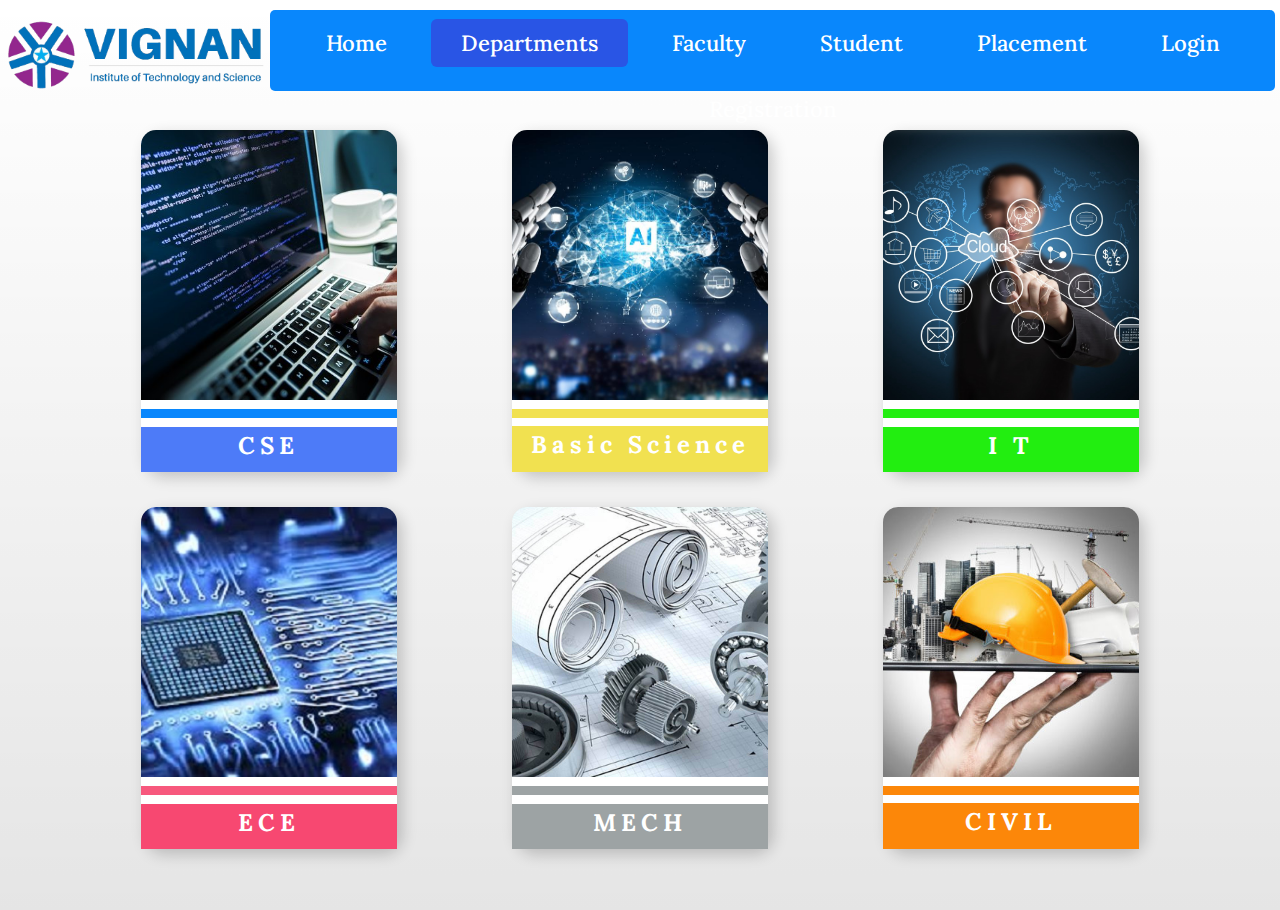
<file: departments.html>
<!DOCTYPE html>
<html lang="en">
<head>
    <meta charset="UTF-8">
    <meta http-equiv="X-UA-Compatible" content="IE=edge">
    <meta name="viewport" content="width=device-width, initial-scale=1.0">
    <title>Departments</title>
    <link rel="stylesheet" href="https://cdnjs.cloudflare.com/ajax/libs/font-awesome/6.2.0/css/all.min.css">    
    <link rel="preconnect" href="https://fonts.gstatic.com" crossorigin>
    <link href="https://fonts.googleapis.com/css2?family=Lora:ital@1&display=swap" rel="stylesheet">
    <link rel="stylesheet" href="css/departments.css">
    <link rel="icon" href="img/title.png" type="image/icon type">
</head>
<body>
    <div class="header" >
        <nav id="navbar">
            <a href="index.html">
                <img src="img/logo.png" class="logo">
            </a>
            <ul id="menu">
                    <li><a  href="index.html">Home</a></li>
                    <li class="btn"><a  href="departments.html">Departments</a></li>
                    <li><a  href="faculty.html">Faculty</a></li>
                    <li><a  href="student_chapter.html">Student</a></li>
                    <li><a  href="placement.html">Placement</a></li>
                    <li><a  href="login.html">Login</a></li>
                    <li><a  href="registration.html">Registration</a></li>
            </ul>
        </nav>
    </div>
      <div class="row1">
        <div class="card">
            <div class="card-image-cse">
            </div>
            <div class="card-line-cse">
        </div>
            <div class="card-text-cse">
                <a href="http://vignaniit.edu.in/cse.php"><h2>CSE</h2></a>
            </div>
        </div>
        <div class="card">
            <div class="card-image-ai">
            </div>
            <div class="card-line-ai">

            </div>
            <div class="card-text-ai">
                <a href="http://vignaniit.edu.in/bsh.php"><h2>Basic Science</h2></a>
            </div>
        </div>
        <div class="card">
            <div class="card-image-it">
            </div>
            <div class="card-line-it">

            </div>
            <div class="card-text-it">
                <a href="http://vignaniit.edu.in/it.php"><h2>I T</h2></a>
            </div>
        </div>
    </div>
    <div class="row2">
        <div class="card">
            <div class="card-image-ece">
            </div>
            <div class="card-line-ece">

            </div>
            <div class="card-text-ece">
                <a href="http://vignaniit.edu.in/ece.php"><h2>ECE</h2></a>
            </div>
        </div>
        <div class="card">
            <div class="card-image-mech">
            </div>
            <div class="card-line-mech">

            </div>
            <div class="card-text-mech">
                <a href="http://vignaniit.edu.in/mech.php"><h2>MECH</h2></a>
            </div>
        </div>
        <div class="card">
            <div class="card-image-civil">
            </div>
            <div class="card-line-civil">

            </div>
            <div class="card-text-civil">
                <a href="http://vignaniit.edu.in/civil.php"><h2>CIVIL</h2></a>
            </div>
        </div>
    </div>

</body>
</html>
</file>
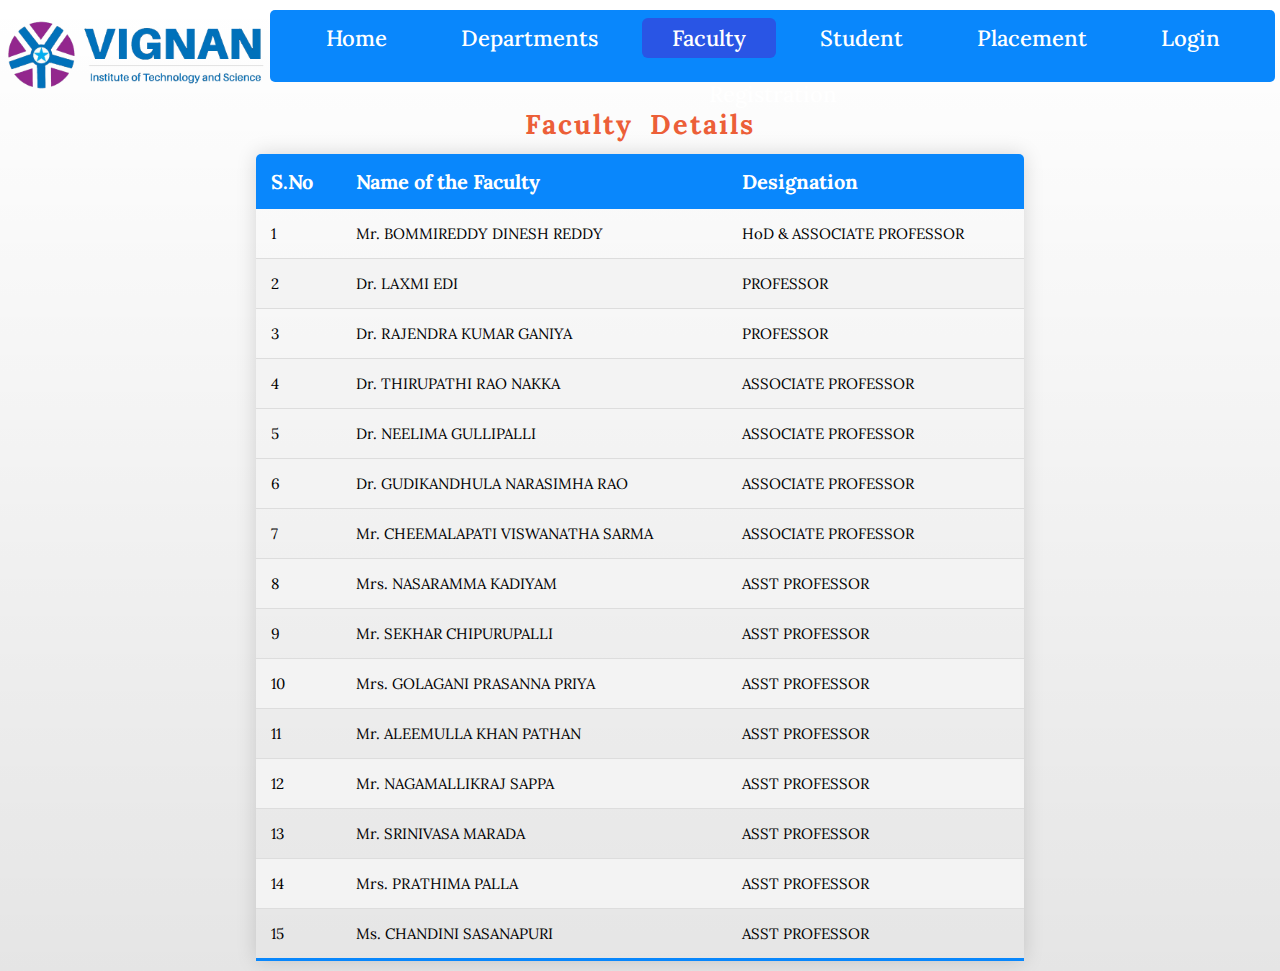
<file: faculty.html>
<!DOCTYPE html>
<html lang="en">
<head>
    <meta charset="UTF-8">
    <meta http-equiv="X-UA-Compatible" content="IE=edge">
    <meta name="viewport" content="width=device-width, initial-scale=1.0">
    <title>Faculty Details</title>
    <link rel="stylesheet" href="https://cdnjs.cloudflare.com/ajax/libs/font-awesome/6.2.0/css/all.min.css">    
    <link rel="preconnect" href="https://fonts.gstatic.com" crossorigin>
    <link href="https://fonts.googleapis.com/css2?family=Lora:ital@1&display=swap" rel="stylesheet">
    <link rel="stylesheet" href="css/faculty.css">
    <link rel="icon" href="img/title.png" type="image/icon type">
</head>
<body>
    <div class="header" >
        <nav id="navbar">
            <a href="index.html">
                <img src="img/logo.png" class="logo">
            </a>
            <ul id="menu">
                <li><a  href="index.html">Home</a></li>
                <li ><a  href="departments.html">Departments</a></li>
                <li class="btn"><a  href="faculty.html">Faculty</a></li>
                <li><a  href="student_chapter.html">Student</a></li>
                <li><a  href="placement.html">Placement</a></li>
                <li><a  href="login.html">Login</a></li>
                <li><a  href="registration.html">Registration</a></li>
            </ul>
        </nav>
    </div>
    <div class="faculty-details">
        <div class="title">
            Faculty Details
        </div>
        <div class="faculty-table">
                <table class="factable" >
                    <thead class="thead-dark">
                        <tr><th>S.No</th><th>Name of the Faculty</th><th>Designation</th></tr>                        </thead>
            <tbody>
            <tr>
            <td>
            <p>1</p>
            </td>
            <td>
            <p>Mr. BOMMIREDDY DINESH REDDY</p>
            </td>
            <td>
            HoD &amp; ASSOCIATE PROFESSOR
            </td>
            </tr>
            <tr>
            <td>
            <p>2</p>
            </td>
            <td>
            <p>Dr. LAXMI EDI</p>
            </td>
            <td>
            <p>PROFESSOR</p>
            </td>
            </tr>
            <tr>
            <td>
            <p>3</p>
            </td>
            <td>
            <p>Dr. RAJENDRA KUMAR GANIYA</p>
            </td>
            <td>
            PROFESSOR
            </td>
            </tr>
            <tr>
            <td>
            <p>4</p>
            </td>
            <td>
            <p>Dr. THIRUPATHI RAO NAKKA</p>
            </td>
            <td>
            <p>ASSOCIATE PROFESSOR</p>
            </td>
            </tr>
            <tr>
            <td>
            <p>5</p>
            </td>
            <td>
            <p>Dr. NEELIMA GULLIPALLI</p>
            </td>
            <td>
            <p>ASSOCIATE PROFESSOR</p>
            </td>
            </tr>
            <tr>
            <td>
            <p>6</p>
            </td>
            <td>
            <p>Dr. GUDIKANDHULA NARASIMHA RAO</p>
            </td>
            <td>
            <p>ASSOCIATE PROFESSOR</p>
            </td>
            </tr>
            <tr>
            <td>
            <p>7</p>
            </td>
            <td>
            <p>Mr. CHEEMALAPATI VISWANATHA SARMA</p>
            </td>
            <td>
            <p>ASSOCIATE PROFESSOR</p>
            </td>
            </tr>
            <tr>
            <td>
            <p>8</p>
            </td>
            <td>
            <p>Mrs. NASARAMMA KADIYAM</p>
            </td>
            <td>
            <p>ASST PROFESSOR</p>
            </td>
            </tr>
            <tr>
            <td>
            <p>9</p>
            </td>
            <td>
            <p>Mr. SEKHAR CHIPURUPALLI</p>
            </td>
            <td>
            <p>ASST PROFESSOR</p>
            </td>
            </tr>
            <tr>
            <td>
            <p>10</p>
            </td>
            <td>
            <p>Mrs. GOLAGANI PRASANNA PRIYA</p>
            </td>
            <td>
            ASST PROFESSOR
            </td>
            </tr>
            <tr>
            <td>
            <p>11</p>
            </td>
            <td>
            <p>Mr. ALEEMULLA KHAN PATHAN</p>
            </td>
            <td>
            <p>ASST PROFESSOR</p>
            </td>
            </tr>
            <tr>
            <td>
            <p>12</p>
            </td>
            <td>
            <p>Mr. NAGAMALLIKRAJ SAPPA</p>
            </td>
            <td>
            ASST PROFESSOR
            </td>
            </tr>
            <tr>
            <td>
            <p>13</p>
            </td>
            <td>
            <p>Mr. SRINIVASA MARADA</p>
            </td>
            <td>
            ASST PROFESSOR
            </td>
            </tr>
            <tr>
            <td>
            <p>14</p>
            </td>
            <td>
            <p>Mrs. PRATHIMA PALLA</p>
            </td>
            <td>
            ASST PROFESSOR
            </td>
            </tr>
            <tr>
            <td>
            <p>15</p>
            </td>
            <td>
            <p> Ms. CHANDINI SASANAPURI</p>
            </td>
            <td>
            ASST PROFESSOR
            </td>
            </tr>
           
           
            </tbody>
          </table>
        </div>
   
    </div>
</body>
</html>
</file>
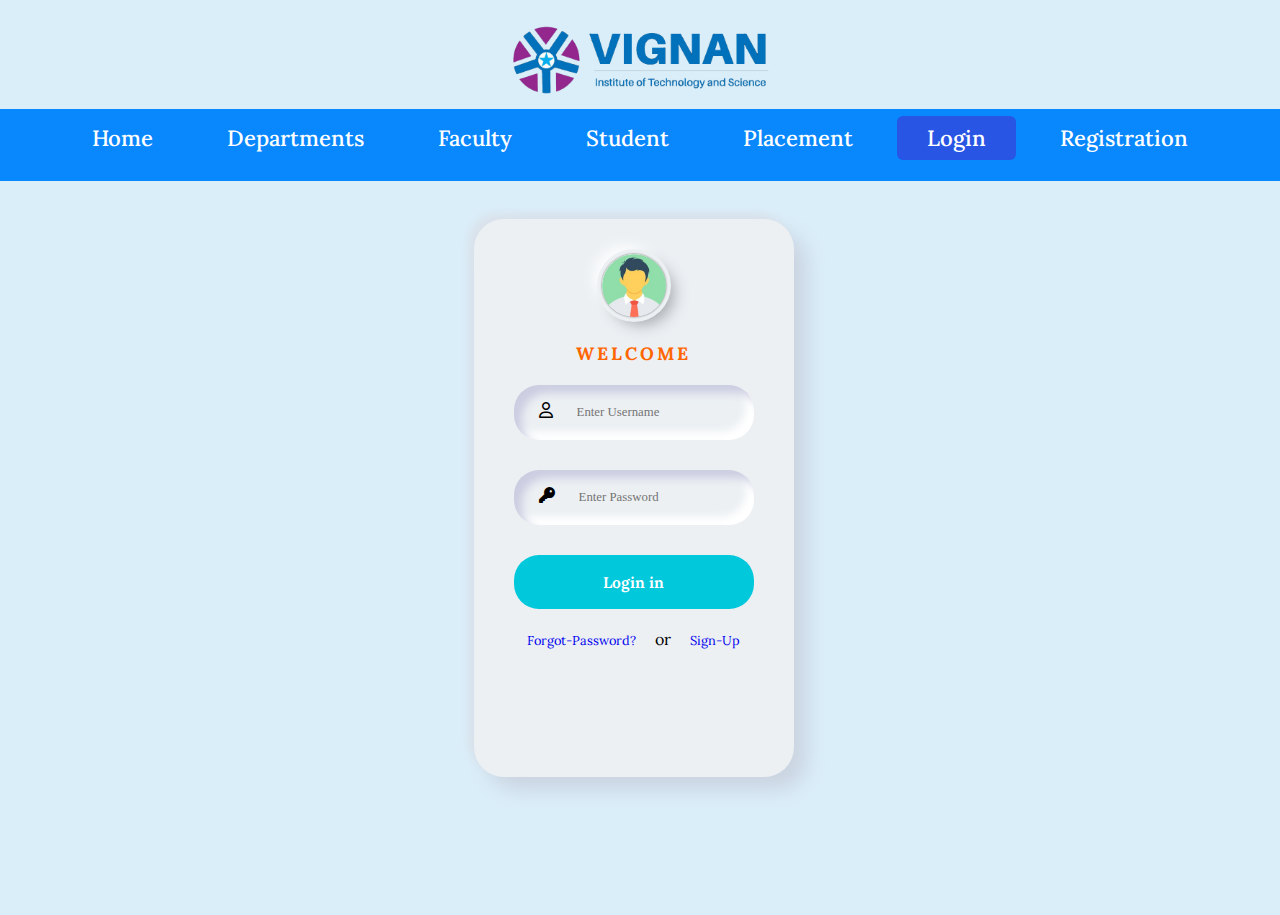
<file: login.html>
<!DOCTYPE html>
<html lang="en">
<head>
    <meta charset="UTF-8">
    <meta http-equiv="X-UA-Compatible" content="IE=edge">
    <meta name="viewport" content="width=device-width, initial-scale=1.0">
    <title>Login </title>
    <link rel="icon" href="img/title.png" type="image/icon type">
<link rel="stylesheet" href="https://cdnjs.cloudflare.com/ajax/libs/font-awesome/6.2.0/css/all.min.css">    
<link rel="preconnect" href="https://fonts.gstatic.com" crossorigin>
<link href="https://fonts.googleapis.com/css2?family=Lora:ital@1&display=swap" rel="stylesheet">
    <link rel="stylesheet" href="css/login.css">
    <script>
        function validate(){
        var username=document.getElementById("iusername");
        var password = document.getElementById("password");
        if (username.value == "Student" && password.value == "Cse"){
            alert("Login Successfull");
            window.open("index.html");
        }
        else{
            alert('invalid username or password')
        }
    }
    </script>
</head>
<body>
    <div class="header" >
        <nav id="navbar">
            <a href="index.html">
                <img src="img/logo.png" class="logo">
            </a>
            <ul id="menu">
                <li><a  href="index.html">Home</a></li>
                <li ><a  href="departments.html">Departments</a></li>
                <li ><a  href="faculty.html">Faculty</a></li>
                <li><a  href="student_chapter.html">Student</a></li>
                <li><a  href="placement.html">Placement</a></li>
                <li class="btn"><a  href="login.html">Login</a></li>
                <li><a  href="registration.html">Registration</a></li>
            </ul>
        </nav>
    </div>
    <div class="loginform">
        <div class="limg">
            <img src="img/wel.jpg">
            <span>WELCOME</span>
        </div>
        <form name="LoginForm">
        <div class="fields">
            <div class="username">
                <i class="fa-regular fa-user"></i>
                <input type="text" id="iusername" class="iusername" 
                placeholder="Enter Username" required>
            </div>
            
            <div class="Password">
                <i class="fa-sharp fa-solid fa-key"></i>
                <input type="password" id="password" class="password" 
                placeholder="Enter Password" required>
            </div>
            <button type="submit" onclick="validate()" class="signin">Login in</button>
            <div class="link">
                <a href="#">Forgot-Password?</a> or
                <a href="registration.html">Sign-Up</a>
            </div>
        </div>
    </form>
    </div>
</body>
</html>
</file>
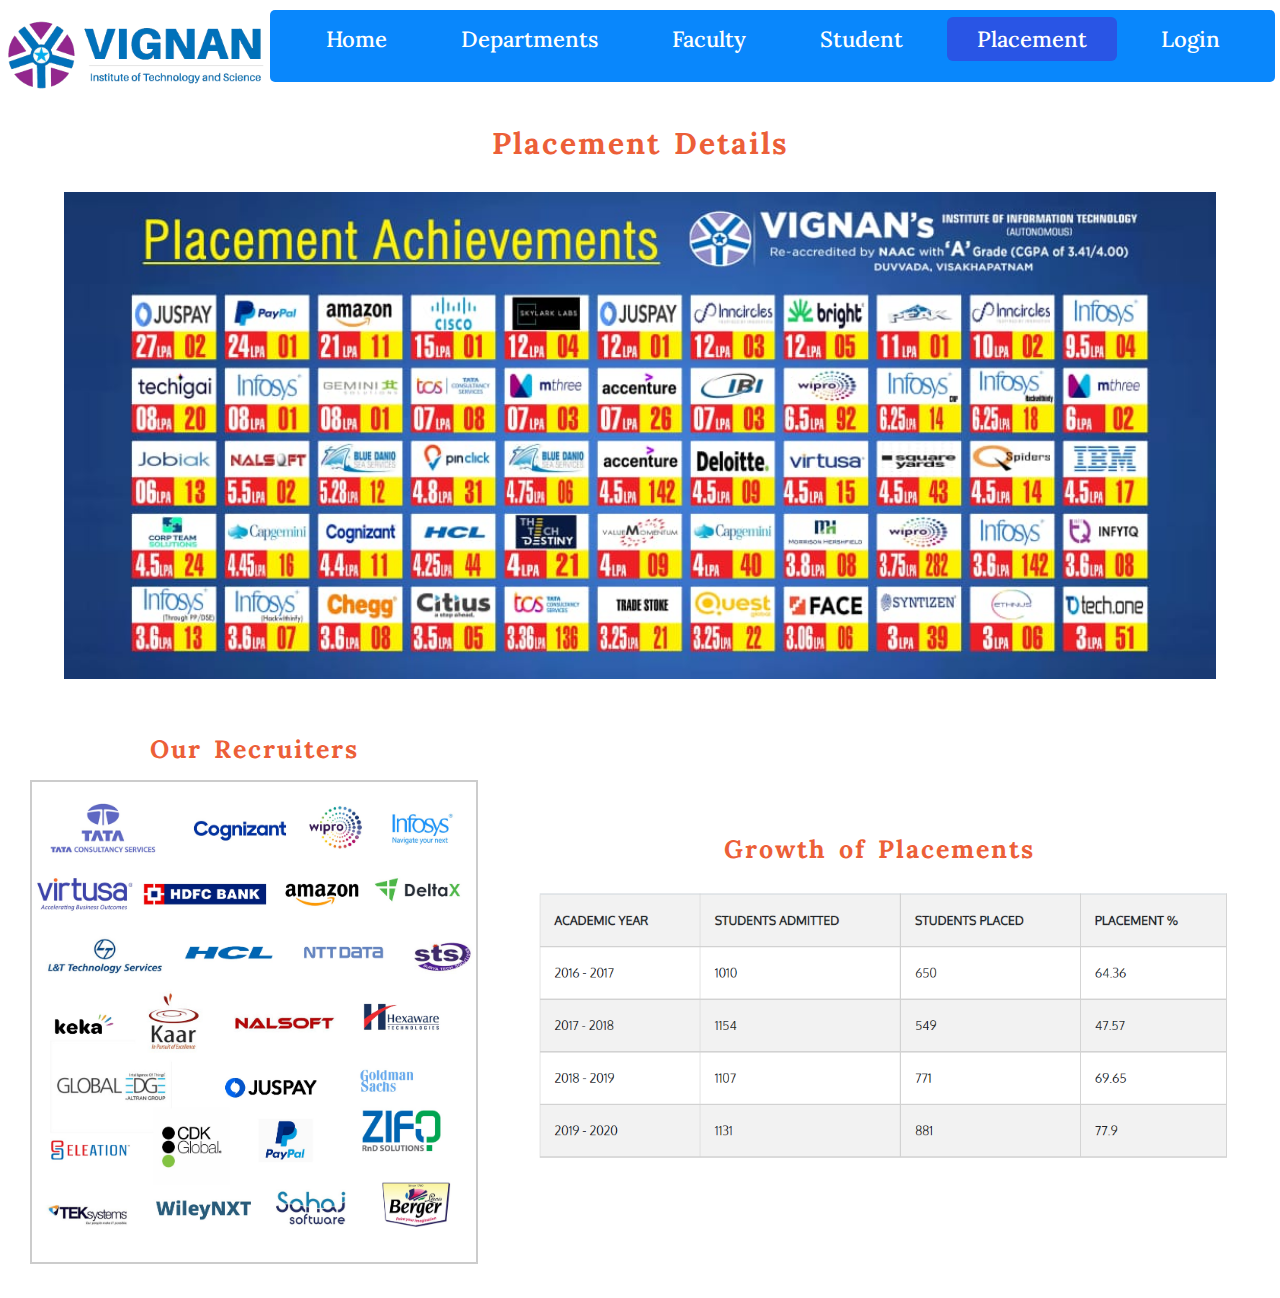
<file: placement.html>
<!DOCTYPE html>
<html lang="en">
<head>
    <meta charset="UTF-8">
    <meta http-equiv="X-UA-Compatible" content="IE=edge">
    <meta name="viewport" content="width=device-width, initial-scale=1.0">
    <title>Departments</title>
    <link rel="stylesheet" href="https://cdnjs.cloudflare.com/ajax/libs/font-awesome/6.2.0/css/all.min.css">    
    <link rel="preconnect" href="https://fonts.gstatic.com" crossorigin>
    <link href="https://fonts.googleapis.com/css2?family=Lora:ital@1&display=swap" rel="stylesheet">
    <link rel="stylesheet" href="css/placement.css">
    <link rel="icon" href="img/title.png" type="image/icon type">
</head>
<body>
    <div class="header" >
        <nav id="navbar">
           <a href="index.html">
                <img src="img/logo.png" class="logo">
            </a>
            <ul id="menu">
                <li><a  href="index.html">Home</a></li>
                <li ><a  href="departments.html">Departments</a></li>
                <li ><a  href="faculty.html">Faculty</a></li>
                <li><a  href="student_chapter.html">Student</a></li>
                <li class="btn"><a  href="placement.html">Placement</a></li>
                <li><a  href="login.html">Login</a></li>
                <li><a  href="registration.html">Registration</a></li>
            </ul>
        </nav>
    </div>
    <div class="placement-details">
        <div class="title">
            Placement Details
        </div>
        <div class="placement">
            <img src="img/placement.jpg">
        </div>
        <div class="part2">
            <div class="companies">
                <div class="name">
                    Our Recruiters 
                </div>
                <img src="img/companies.jpg">

            </div>
            <div class="table">
                <div class="name">
                    Growth of Placements
                </div>
                <img src="img/table.png">
            </div>
        </div>
    </div>
    <script>
        window.addEventListener("scroll",function(){
            var home=document.getElementById("home");
            var navbar=document.getElementById("navbar");
            navbar.classList.toggle("sticky",window.scrollY >0);
            
        })
       
       </script>
</body>
</html>
</file>
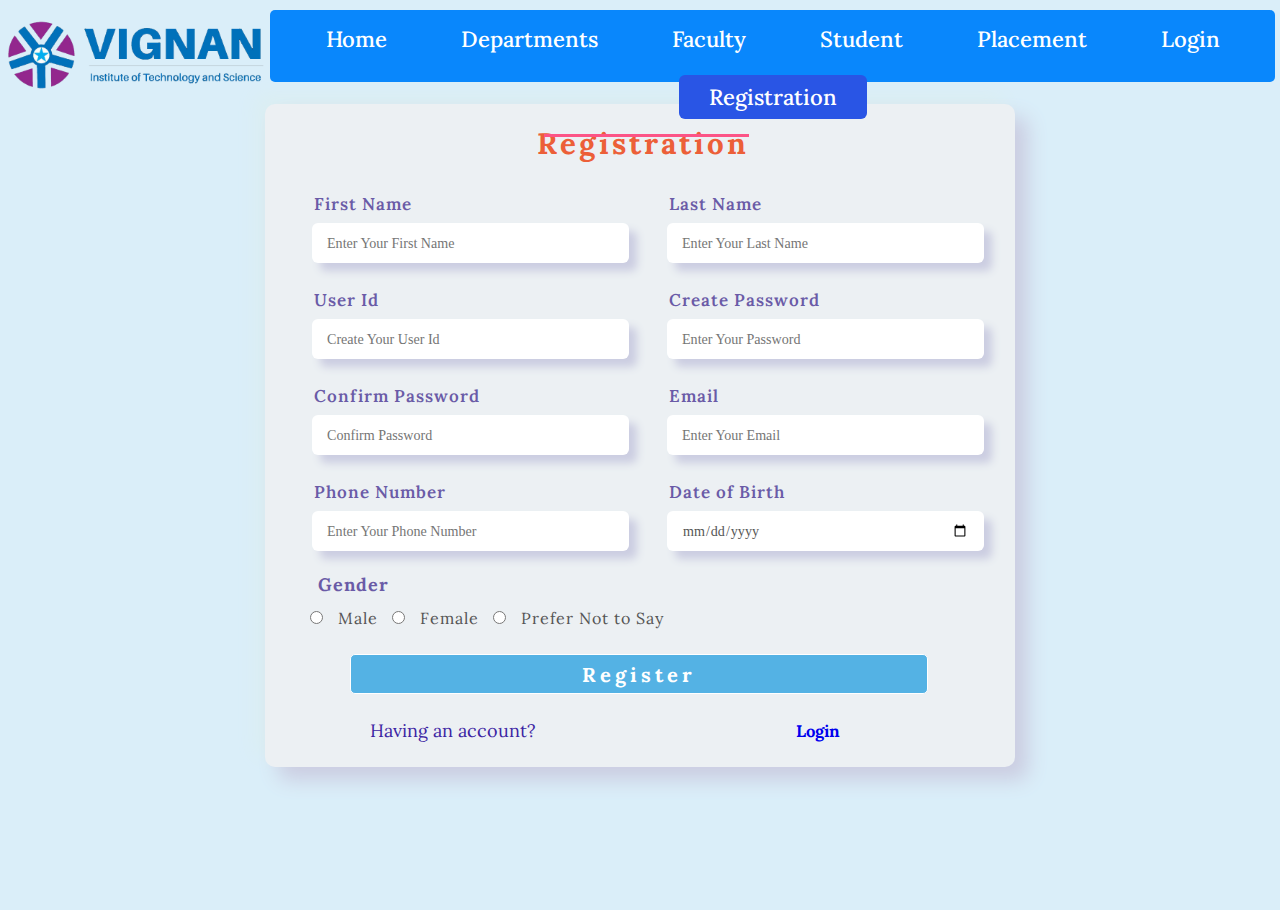
<file: registration.html>
<!DOCTYPE html>
<html lang="en">
<head>
    <meta charset="UTF-8">
    <meta http-equiv="X-UA-Compatible" content="IE=edge">
    <meta name="viewport" content="width=device-width, initial-scale=1.0">
    <title>Registration</title>
    
<link rel="stylesheet" href="https://cdnjs.cloudflare.com/ajax/libs/font-awesome/6.2.0/css/all.min.css">    
<link rel="preconnect" href="https://fonts.gstatic.com" crossorigin>
<link href="https://fonts.googleapis.com/css2?family=Lora:ital@1&display=swap" rel="stylesheet">
<link rel="stylesheet" href="css/registration.css">
<link rel="icon" href="img/title.png" type="image/icon type">
<script>
    function validate(){
    var uid=document.form.uid.value;
    var pass=uid=document.form.pass.value;
    var cpass=uid=document.form.cpass.value;
    var ph=document.form.num.value;
    if (pass.length<8){
        alert("Password should contain 8 characters")
    }
    else if (uid.length<8){
        alert("UserId should contain 8 characters")
    }
    else if (pass!=cpass){
        alert("Password Cinfirmation Denied");
    }
    else if(ph.length<10){
        alert("Ivalid Phone Number")
    }
    else{
        alert("Registration Successful");
        window.open("index.html");
    }
}
</script>
</head>
<body>
    <div class="header" >
        <nav id="navbar">
            <a href="index.html">
                <img src="img/logo.png" class="logo">
            </a>
            <ul id="menu">
                <li><a  href="index.html">Home</a></li>
                <li ><a  href="departments.html">Departments</a></li>
                <li ><a  href="faculty.html">Faculty</a></li>
                <li><a  href="student_chapter.html">Student</a></li>
                <li><a  href="placement.html">Placement</a></li>
                <li><a  href="login.html">Login</a></li>
                <li  class="btn"><a  href="registration.html">Registration</a></li>
            </ul>
        </nav>
    </div>
    <div class="reg">
        <div class="title">Registration</div>
    <form  name="form" >
        <div class="user">
            <div class="input">
                <span class="userd">First Name</span>
                <input class="in" type="text" name="uiname" placeholder="Enter Your First Name" required>
            </div>
            <div class="input">
                <span class="userd">Last Name</span>
                <input class="in"type="text" name="fname" placeholder="Enter Your Last Name" required>
            </div>
            <div class="input">
                <span class="userd">User Id</span>
                <input class="in" type="text" name="uid" placeholder="Create Your User Id" >
            </div>
            
            <div class="input">
                <span class="userd">Create Password</span>
                <input class="in" type="password" name="pass" placeholder="Enter Your Password" required>
            </div>
            <div class="input">
                <span class="userd">Confirm Password</span>
                <input class="in" type="password" name="cpass" placeholder="Confirm Password" required>
            </div>
            
            <div class="input">
                <span class="userd">Email </span>
                <input class="in" type="email" name="email" placeholder="Enter Your Email" required>
            </div>
            <div class="input">
                <span class="userd">Phone Number</span>
                <input type="number" name="num" placeholder="Enter Your Phone Number"  required>
            </div>
         
            <div class="input">
                <span class="userd">Date of Birth</span>
                <input class="in" type="date" name="dob" placeholder="Enter Your Date of Birth" required>
            </div>
        </div>
        <div class="gend">
            <div class="input">
                <span class="userd">Gender</span><br>
                <input class="in" type="radio" name="gender"><span>Male</span>
                <input class="in" type="radio" name="gender"><span>Female</span>
                <input class="in" type="radio" name="gender"><span>Prefer Not to Say</span>
            </div>
            
            <div class="sub">
                <input class="in" type="submit" value="Register" onclick="validate()" required>
            </div>
        </div>
        <div class="fac">
        <p>Having an account?<a href="login.html"><span >Login</span></a></p>
    </div>
    </form>
</div>
</body>
</html>
</file>
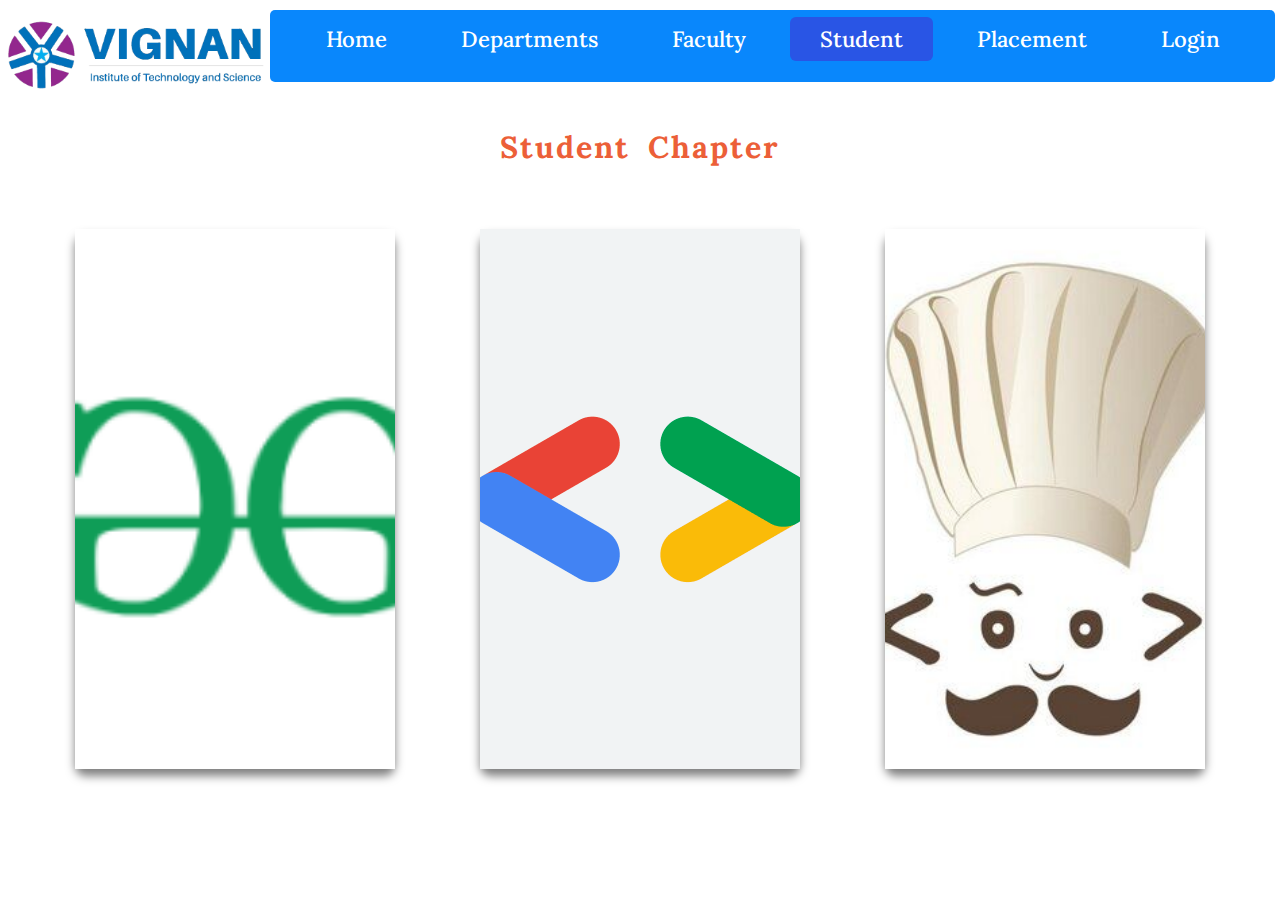
<file: student_chapter.html>
<!DOCTYPE html>
<html lang="en">
<head>
    <meta charset="UTF-8">
    <meta http-equiv="X-UA-Compatible" content="IE=edge">
    <meta name="viewport" content="width=device-width, initial-scale=1.0">
    <title>Student Chapter</title>
    <link rel="stylesheet" href="https://cdnjs.cloudflare.com/ajax/libs/font-awesome/6.2.0/css/all.min.css">    
    <link rel="preconnect" href="https://fonts.gstatic.com" crossorigin>
    <link href="https://fonts.googleapis.com/css2?family=Lora:ital@1&display=swap" rel="stylesheet">
    <link rel="stylesheet" href="css/student_chapter.css">
    <link rel="icon" href="img/title.png" type="image/icon type">
</head>
<body>
    <div class="header" >
        <nav id="navbar">
           <a href="index.html">
                <img src="img/logo.png" class="logo">
            </a>
            <ul id="menu">
                <li><a  href="index.html">Home</a></li>
                <li ><a  href="departments.html">Departments</a></li>
                <li ><a  href="faculty.html">Faculty</a></li>
                <li class="btn"><a  href="student_chapter.html">Student</a></li>
                <li><a  href="placement.html">Placement</a></li>
                <li><a  href="login.html">Login</a></li>
                <li><a  href="registration.html">Registration</a></li>
            </ul>
        </nav>
    </div>
    <div class="Student-chapter">
        <div class="title">
            Student Chapter
        </div>
        <div class="boxes">
            <div class="card">
                <img src="img/gfg.png">
                <div class="info">
                    <h1>GFG</h1>
                    <p>GeeksforGeeks was created with a goal to provide well written,
                        thought and explained solutions for selected questions.
                        The core team of five geeks constituting of technology lovers and computer 
                        science enthusiasts have been constantly working in this direction.
                    </p>
                </div>
            </div>
            <div class="card">
                <img src="img/gdsc.webp">
                <div class="info">
                    <h1>GDSC</h1>
                    <p>Google Developers Student Clubs (GDSC) are community
                        groups for college,university students interested in Google Developer
                        technologies.Students from undergraduate,graduate programs
                        with an interest in growing as a developer are welcome.
                    </p>
                </div>
            </div>
            <div class="card">
                <img src="img/codechef.jpg">
                <div class="info">
                    <h1>Codechef</h1>
                    <p>Code-Chef is online educational program,competitive programming community
                        of global programmers.Code-Chef started as an educational initiative in 2009 
                        by Directi,an Indian software company>In 2020,it became
                        owned by Unacademy
                    </p>
                </div>
            </div>
        </div>
    </div>
    </body>
</html>
</file>
<file: css/departments.css>
*{
    margin: 0;
    padding: 0;
    font-family: 'Lora', serif;
    box-sizing: border-box;
}
body{
    width: 100%;
    height: 100vh;
    overflow: hidden;
    background: linear-gradient(rgba(0,0,0,0),rgba(0,0,0,0.1));
}
.header nav{
    width: 100%;
    text-align: center;
    margin-top: 10px;
    display: flex;
    z-index: 100;
    
}
nav .logo{
    height: 10vh;
    margin: 0 auto;
}
nav ul{
    width: 80%;
    border-radius: 5px;
    height: 9vh;
    margin-right: 5px;
    background-color: rgb(9, 135, 252);
    
}
nav ul li{
    display: inline-block;
    padding: 10px 30px;
    margin: 9px 5px;
    border-radius: 6px;
    transition: 0.2s;
}
nav ul li a{
    text-decoration: none;
    color: #fff;
    font-size: 22px;
    font-weight: 520;
}
nav ul :hover{
    background-color: rgb(41, 85, 229);
}
nav ul .btn{
    font-weight: bold;
    background-color: rgb(41, 85, 229);
}
.card{
    width: 20vw;
    display: grid;
    grid-template-columns: auto;
    grid-template-rows: 30vh 2vh 6vh;
    grid-template-areas: "image" "line" "text";
    border-radius: 18px;
    background: #fff;
    box-shadow: 5px 5px 15px rgba(0,0,0,0.2);
    text-align: center;
    transform: 0.5s;
}
.card:hover{
    border-radius: 15px;
    transform: scale(1.05);
    box-shadow: 5px 5px 15px rgba(0,0,0,0.7);
}
.card h2:hover{
    cursor: pointer;
}
.card-image-cse{
    grid-area: image;
    background: url("../img/cse.jpg");
    background-position: center;
    background-size: cover;
    border-top-left-radius: 15px;
    border-top-right-radius: 15px;
}
.card-image-ai{
    grid-area: image;
    background: url("../img/ai.jpg");
    background-position: center;
    background-size: cover;
    border-top-left-radius: 15px;
    border-top-right-radius: 15px;
}
.card-image-it{
    grid-area: image;
    background: url("../img/it.jpeg");
    background-position: center;
    background-size: cover;
    border-top-left-radius: 15px;
    border-top-right-radius: 15px;
}
.card-image-ece{
    grid-area: image;
    background: url("../img/ece.jpg");
    background-size: cover;
    background-position: center;
    border-top-left-radius: 15px;
    border-top-right-radius: 15px;
}
.card-image-mech{
    grid-area: image;
    background: url("../img/mech.jpg");
    background-position: center;
    background-size: cover;
    border-top-left-radius: 15px;
    border-top-right-radius: 15px;
}
.card-image-civil{
    grid-area: image;
    background: url("../img/civil.jpg");
    background-position: center;
    background-size: cover;
    border-top-left-radius: 15px;
    border-top-right-radius: 15px;
}
h2{
    color: #fff;
    font-family: 'Lora', serif;
}
.card-text-cse{
    grid-area: text;
    margin-top: 9px;
    padding-top: 3px;
    color: #fff;
    background-color: rgb(77, 123, 248);
    letter-spacing: 5px;
}
.card-line-cse{
    grid-area: line;
    margin-top: 9px;
    background: rgb(9, 135, 252);
}
.card-line-it{
    grid-area: line;
    margin-top: 9px;
    background: rgb(34, 238, 16);
}
.card-text-it{
    grid-area: text;
    margin-top: 9px;
    padding-top: 3px;
    color: #fff;
    background-color: rgb(34, 238, 16);
    letter-spacing: 5px;
}
.card-line-ai{
    grid-area: line;
    margin-top: 9px;
    background: rgb(241, 225, 80);
}
.card-text-ai{
    grid-area: text;
    margin-top: 8px;
    padding-top: 3px;
    color: #fff;
    background-color: rgb(241, 225, 80);
    letter-spacing: 5px;
}
.card-line-ece{
    grid-area: line;
    margin-top: 9px;
    background: rgb(247, 88, 125);
}
.card-text-ece{
    grid-area: text;
    margin-top: 9px;
    color: #fff;
    padding-top: 3px;
    background-color: rgb(247, 72, 113);
    letter-spacing: 5px;
}
.card-line-mech{
    grid-area: line;
    margin-top: 9px;
    background: rgb(157, 163, 164);
}
.card-text-mech{
    grid-area: text;
    margin-top: 9px;
    padding-top: 3px;
    color: #fff;
    background-color: rgb(157, 163, 164);
    letter-spacing: 5px;
}
.card-line-civil{
    grid-area: line;
    margin-top: 9px;
    background: rgb(252, 135, 9);
}
.card-text-civil{
    grid-area: text;
    margin-top: 8px;
    padding-top: 3px;
    color: #000;
    background-color: rgb(252, 135, 9);
    letter-spacing: 5px;
}
a{
    text-decoration: none;
}

.row1{
    margin: 2vw;
    display: flex;
    justify-content: space-evenly;
}
.row2{
    margin: 2vw;
    padding-top: 10px;
    display: flex;
    justify-content: space-evenly;
}
</file>
<file: css/faculty.css>
*{
    margin: 0;
    padding: 0;
    font-family: 'Lora', serif;
    box-sizing: border-box;
}
body{
    width: 100%;
    background: linear-gradient(rgba(0,0,0,0),rgba(0,0,0,0.1));
}
nav ul .btn{
    font-weight: bold;
    background-color: rgb(41, 85, 229);
}
.header nav{
    width: 100%;
    text-align: center;
    margin-top: 10px;
    display: flex;
    z-index: 100;
    
}
nav .logo{
    height: 10vh;
    margin: 0 auto;
}
nav ul{
    width: 80%;
    border-radius: 5px;
    height: 8vh;
    margin-right: 5px;
    background-color: rgb(9, 135, 252);
    
}
nav ul li{
    display: inline-block;
    padding: 6px 30px;
    margin: 8px 5px;
    border-radius: 6px;
    transition: 0.2s;
}
nav ul li a{
    text-decoration: none;
    color: #fff;
    font-size: 22px;
    font-weight: 520;
}
nav ul :hover{
    background-color: rgb(41, 85, 229);
}
.faculty-details{
    align-items: center;
    text-align: center;
}

.title {
    font-size: 1.7em;
    font-weight: bold;
    color: rgb(236, 95, 56);
    letter-spacing: 2px;
    word-spacing: 8px;
    padding: 3px 0px;
}

.factable{
    border-collapse: collapse;
    min-width: 50vw;
   font-size: 1.1em; 
   min-width: 60vw;
   overflow: hidden;
   border-radius: 5px 5px 0 0;
   box-shadow: 0 0 20px rgba(0,0,0,0.15);
   
}
table{
    margin-right: auto;
    margin-left: auto;
}

.faculty-table{
    margin: 10px 0;
    

}
.faculty-table thead tr{
    background-color: rgb(9, 135, 252);
    color: #fff;
    text-align: justify;
    font-weight: bold;
    font-size: 20px;
    
}
.faculty-table th,
.faculty-table td{
    padding: 15px 15px;
}
.factable tbody {
    font-size: 15px;
    font-weight: 100;
    font-family: 'Times New Roman';
    text-align: left;
}
.factable tbody tr{
    border-bottom: 1px solid #dddddd;
}
.factable tbody tr:last-of-type{
    border-bottom: 3px solid rgb(9, 135, 252);
}
.factable tbody tr:nth-of-type(even){
    background-color: #f3f3f3;
}
</file>
<file: css/login.css>
*{
    margin: 0;
    padding: 0;
    font-family: 'Lora', serif;
    box-sizing: border-box;
}
nav ul .btn{
    font-weight: bold;
    background-color: rgb(41, 85, 229);
}
body{
    width: 100%;
    height: 100vh;
    overflow: hidden;
    align-items: center;
    justify-content: center;
    background: rgb(218, 238, 249);
    
}
.header nav{
    width: 100%;
    text-align: center;
    margin: 15px 0;
    z-index: 100;
    
}
nav .logo{
    height: 10vh;
    margin: 0 auto;
}
nav ul{
    width: 100%;
    height: 8vh;
    background-color: rgb(9, 135, 252);
    
}
nav ul li{
    display: inline-block;
    padding: 8px 30px;
    margin: 7px 5px;
    border-radius: 6px;
    transition: 0.2s;
}
nav ul li a{
    text-decoration: none;
    color: #fff;
    font-size: 22px;
    font-weight: 520;
}
nav ul  :hover{
    background-color: rgb(41, 85, 229);
}
.loginform{
    margin-left: 37%;
    margin-top: 3vw;
    width: 25vw;
    height: 62vh;
    padding: 35px;
    border-radius: 30px;
    background-color: #ecf0f3;
    box-shadow:13px 13px 20px#cbd4e1,-6px -6px 8px rgb(218, 226, 235) ; 
}
.limg{
    display: flex;
    flex-direction: column;
    text-align: center;
}
.limg img{
    width: 5vw;
    margin: 0 auto;
    border-radius: 50%;
    box-shadow: 0px 0px 2px #5f5f5f,0px 0px 0px 5px #ecf0f3,
    8px 8px 15px #a7aaaf, -8px -8px 15px #fff;
   
}
.limg span{
    font-size: 1.4vw;
    letter-spacing: 3px;
    font-weight: bold;
    
    padding-top: 25px;
    color: rgb(255, 102, 0);
}
.fields{
    width: 100%;
    padding: 20px 5px 5px 5px;
}
.fields input{
    border: none;
    outline: none;
    background: none;
    font-size: 1vw;
    font-family: "sans-serif";
    color: #555;
    padding: 20px 10px 20px 10px;
}
.username,
.Password{
    margin-bottom: 30px;
    border-radius: 25px;
    box-shadow: inset 8px 8px 8px #cbcde1,
    inset -8px -8px 8px #fff;
}
.fields i{
    margin: 0px 10px -3px 25px;
}
.signin{
    outline: none;
    border: none;
    width: 100%;
    cursor: pointer;
    border-radius: 25px;
    height: 6vh;
    font-size: 1.2vw;
    text-align: center;
    font-weight: 650;
    color: #fff;
    background-color: #02c8db;
    transition: all 0.5s ;
}
.signin:hover{
    background-color: #0288db;
}
.signin:active{
    background-color: #88ef96;
}
.link{
    padding-top: 20px;
    text-align: center;
    word-spacing: 15px;
}
.link a{
    font-size: 1vw;
    text-decoration: none;
}
.link a:hover{
    font-weight: bold;
    
}
</file>
<file: css/placement.css>
*{
    margin: 0;
    padding: 0;
    font-family: 'Lora', serif;
    box-sizing: border-box;
}
body{
    width: 100%;
}
nav ul .btn{
    font-weight: bold;
    background-color: rgb(41, 85, 229);
}
.header nav{
    width: 100%;
    text-align: center;
    margin-top: 10px;
    display: flex;
    z-index: 100;
    
}
nav .logo{
    height: 10vh;
    margin: 0 auto;
}
nav ul{
    width: 80%;
    border-radius: 5px;
    height: 8vh;
    margin-right: 5px;
    background-color: rgb(9, 135, 252);
    
}
nav ul li{
    display: inline-block;
    padding: 8px 30px;
    margin: 7px 5px;
    border-radius: 6px;
    transition: 0.2s;
}
nav ul li a{
    text-decoration: none;
    color: #fff;
    font-size: 22px;
    font-weight: 520;
}
nav ul :hover{
    background-color: rgb(41, 85, 229);
}
nav.sticky{
    position: fixed;
    top: 0;
    left: 0;
    width: 100%;
    height: 10vh;
    padding: 0;
    margin: 0;
    transition: 0.2s;
    display: flex;
    justify-content: space-between;
    align-items: center;
    background: #ffff;
    overflow: hidden;
}

nav.sticky ul{
    width: 80%;
    margin-right: 15px;
    border-radius: 5px;
}
.placement-details{
    display: flex;
    flex-direction: column;
}
.placement-details .title{
    font-size: 30px;
    color: rgb(236, 95, 56);
    font-weight: bold;
    padding: 10px;
    text-align: center;
    margin-bottom: 15px;
    margin-top: 10px;
    letter-spacing: 2px;
    word-spacing: 3px;
}
.placement img{
   width: 90%;
   margin: 5px 5%;
}
.part2{
    display: flex;
    width: 100%;
}
.part2{
    padding: 15px;
}
.companies{
    margin: 15px;
}
.table{
    margin: 15px;
}
.companies img{
    width: 35vw;
    border: 2px solid #ccc
}
.table img{
    width: 55vw;
   
}
.name{
    font-size: 25px;
    color: rgb(236, 95, 56);
    font-weight: bold;
    text-align: center;
    letter-spacing: 2px;
    word-spacing: 3px;
    margin: 15px;
}
.table{
    margin: auto;
}
</file>
<file: css/registration.css>
*{
    margin: 0;
    padding: 0;
    font-family: 'Lora', serif;
    box-sizing: border-box;
}
nav ul .btn{
    font-weight: bold;
    background-color: rgb(41, 85, 229);
}
body{
    width: 100%;
    height: 100vh;
    overflow: hidden;
    align-items: center;
    justify-content: center;
    background: rgb(218, 238, 249);
}
.header nav{
    width: 100%;
    text-align: center;
    margin-top: 10px;
    display: flex;
    z-index: 100;
    
}
nav .logo{
    height: 10vh;
    margin: 0 auto;
}
nav ul{
    width: 80%;
    border-radius: 5px;
    height: 8vh;
    margin-right: 5px;
    background-color: rgb(9, 135, 252);
    
}
nav ul li{
    display: inline-block;
    padding: 8px 30px;
    margin: 7px 5px;
    border-radius: 6px;
    transition: 0.2s;
}
nav ul li a{
    text-decoration: none;
    color: #fff;
    font-size: 22px;
    font-weight: 520;
}
nav ul :hover{
    background-color: rgb(41, 85, 229);
}
.reg{
    margin: auto;
    width: 750px;
    max-width: 100%;
    padding: 25px 30px;
    border-radius: 10px;
    background-color: #ecf0f3;
    box-shadow:13px 13px 20px#cbcde1,-10px -10px 18px rgb(219, 238, 242) ; 
 
}
.reg .title{
    margin-top: -5px;
    font-size: 2.3vw;
    font-weight: bold ;
    margin-left: 35%;
    margin-bottom: 22px;
    letter-spacing: 3px;
    color: rgb(236, 95, 56);
    word-spacing: 6px;
    
}

.reg .title::after{
    content: "";
    position: absolute;
    background-color: #fc5486;
    height: 3px;
    width: 16%;
    left: 42.5%;
    top: 10.5vw;
    
}
.reg form .user{
    display: flex;
    flex-wrap: wrap;
    justify-content: space-between;
    color: rgb(106, 91, 167);
}
.reg form .user .input{
    width: calc(100% / 2 - 20px);
    margin: 5px;
    padding:4px ;
    
}
.reg form .user .input input{
    font-family: 'Sans-serif';
    height: 40px;
    width: 100%;
    padding: 5px 15px;
    margin: 8px;
    font-size: 1.1vw;
    border-radius: 6px;
    border:#555;
    outline: none;
    color: #555;
    background: #fff;
    box-shadow:8px 8px 8px#cbcde1 ;
}
.reg form .user .input input:hover{
    transition: 0.3s;
    border: 1.5px solid rgb(118, 173, 233);
}

.reg form .user .input .userd{
    font-size: 17px;
    margin-left: 10px;
    letter-spacing: 1px;
    font-weight : 600;
}
.gend{
  margin : 5px ;
}
.gend input {
   margin: 15px;
   padding: 5px;
}
.gend .input .userd{
    font-size: 18px;
    margin-left: 18px;
    margin-bottom: 10px;
    letter-spacing: 1px;
    
}
.gend .input input{
    margin-left: 30px;
    justify-content: space-around;
    
}
.gend .input span{
    font-size: 16px;
    letter-spacing: 1px;
    color: #555;
    
}
.gend .input .userd {
    color: rgb(106, 91, 167);
    font-weight: bold;
}
.gend .input input{
   font-size: 15px;
   letter-spacing: 1px;
   margin-left: 10px;
   color: #555;
   
}

.gend .sub input{
    width: 85%;
    height: 40px;
   margin-left: 50px;
   border-radius: 5px;
   font-size: 20px;
   font-weight: bold;
   border: 1px solid #fff;
   color: #fff;
   letter-spacing: 4px;
   background-color: #54b2e4;
   cursor: pointer;
}
.gend .sub input:hover{
    background: #0f8bf0;
    transition: 0.3s;
}
.fac{
    font-size: 18px;
    padding-top: 5px;
    padding-left: 75px;
    color: rgb(60, 37, 163);
    
}
.fac span{
    font-weight: bold;
    font-size: 1.3vw;
}
.fac a{
    text-decoration: none;
    
    padding-left: 260px;
}
</file>
<file: css/student_chapter.css>
*{
    margin: 0;
    padding: 0;
    font-family: 'Lora', serif;
    box-sizing: border-box;
}
body{
    width: 100%;
  
}
nav ul .btn{
    font-weight: bold;
    background-color: rgb(41, 85, 229);
}
.header nav{
    width: 100%;
    text-align: center;
    margin-top: 10px;
    display: flex;
    z-index: 100;
    
}
nav .logo{
    height: 10vh;
    margin: 0 auto;
}
nav ul{
    width: 80%;
    border-radius: 5px;
    height: 8vh;
    margin-right: 5px;
    background-color: rgb(9, 135, 252);
    
}
nav ul li{
    display: inline-block;
    padding: 8px 30px;
    margin: 7px 5px;
    border-radius: 6px;
    transition: 0.2s;
}
nav ul li a{
    text-decoration: none;
    color: #fff;
    font-size: 22px;
    font-weight: 520;
}
nav ul :hover{
    background-color: rgb(41, 85, 229);
}

.title {
    font-size: 1.9em;
    font-weight: bold;
    color: rgb(236, 95, 56);
    letter-spacing: 2px;
    word-spacing: 8px;
    padding: 3px 0px;
    text-align: center;
    margin: 20px 0;
}
.boxes{
    display: flex;
    width: 95%;
    justify-content: space-around;
    margin-left: auto;
    margin-right: auto;
    
}
.card{
    margin-top: 20px;
    width: 25vw;
    height: 60vh;
    background-color: rgba(0,0,0,0.5);
    padding: 2rem 1rem;
    position: relative;
    display: flex;
    align-items: flex-end;
    box-shadow: 0px 7px 10px rgba(0,0,0,0.5);
    transition: 0.5s ease-in-out;
    margin-top: 40px;
    border-radius: 10px;
    
}
.card:hover{
    transform: translateY(-20px);
}
.card:before{
    content: "";
    position: absolute;
    top: 0;
    left: 0;
    display: block;
    width: 100%;
    height: 100%;
    background: linear-gradient(to bottom,rgba(232, 240, 240, 0.5),rgb(31, 156, 170));
    z-index: 2;
    transform: 0.5s all;
    opacity: 0;
}
.card:hover::before{
    opacity: 1;
}
.card img{
    width: 100%;
    height: 100%;
    object-fit: cover;
    top: 0;
    left: 0;
    position: absolute;
}

.card .info{
    z-index: 3;
    opacity: 0;
    position: relative;
    transform: translateY(-20px);
    transition: 0.4s all;
}
.card:hover .info {
    opacity: 1;
    transform: translateY(0px);
    backdrop-filter: blur(6px);
}
.card .info h1{
    text-align: center;
    font-size: 30px;
    color: rgb(227, 27, 23);
    font-weight: bold;
    padding: 10px;
}
.card .info p{
    letter-spacing: 1px;
    font-size: 19px;
    margin-top: 8px;
    color: #fff;
    text-align: center;
  
}
</file>
